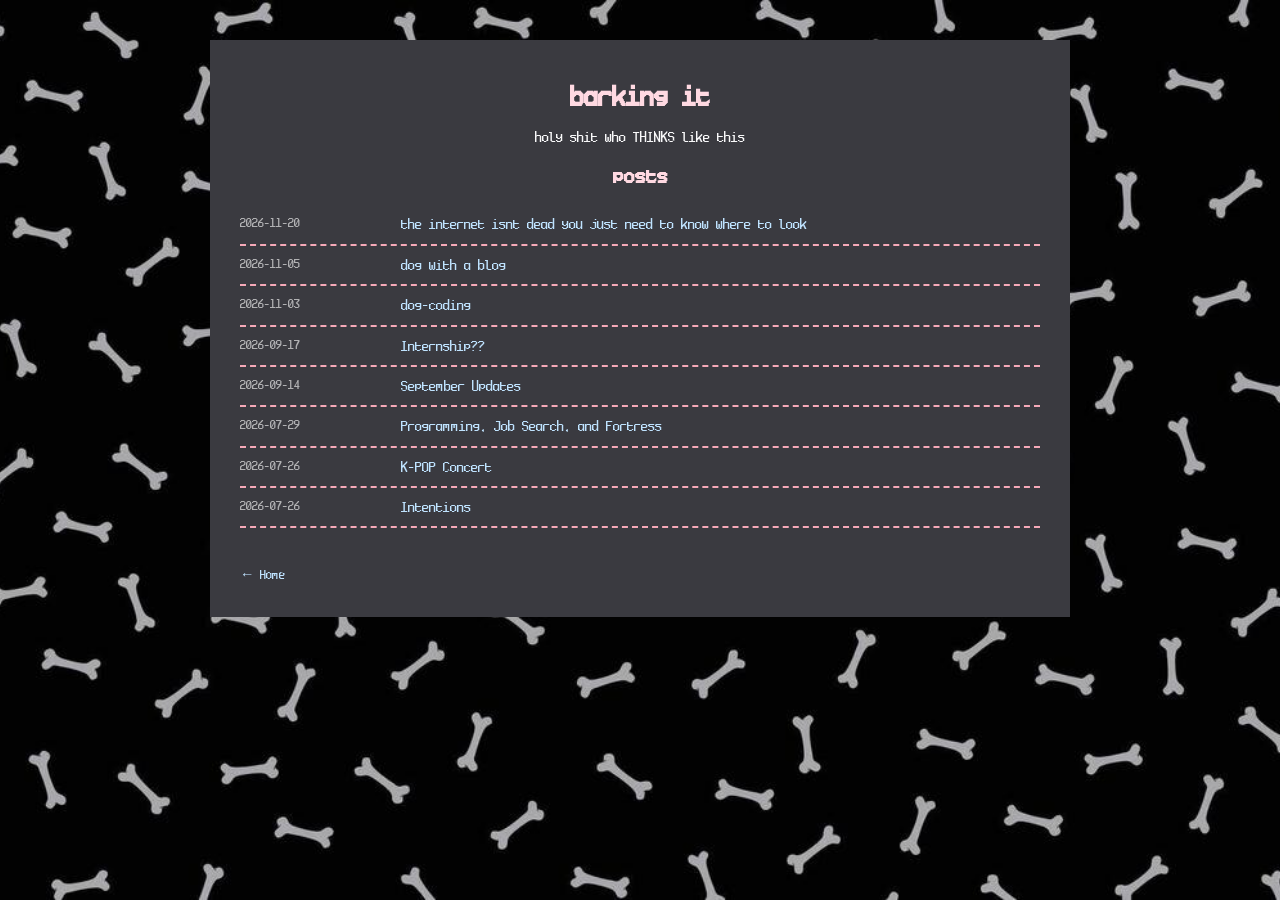
<file: pages/blog.html>
<!DOCTYPE html>
<html lang="en">
    <head>
    <meta charset="UTF-8">
    <meta name="viewport" content="width=device-width, initial-scale=1">
    <title>blog</title>
    <link href="../css/style.css" rel="stylesheet">
    <link rel="alternate" type="application/rss+xml" title="barking it" href="https://cece.clocky.dog/feed.xml">
    </head>
    <body>
    <h1>barking it</h1>
    <p class="center">holy shit who THINKS like this</p>

    <h2>posts</h2>
    <!-- newest first: copy a line from the top when adding a post -->
    <ul class="post-list">
        <li>
            <time datetime="2026-11-20">2026-11-20</time>
            <a href="../posts/the_internet_isnt_dead.html">the internet isnt dead you just need to know where to look</a>
        </li>
        <li>
            <time datetime="2026-11-05">2026-11-05</time>
            <a href="../posts/dog_with_a_blog.html">dog with a blog</a>
        </li>
        <li>
            <time datetime="2026-11-03">2026-11-03</time>
            <a href="../posts/dog-coding.html">dog-coding</a>
        </li>
        <li>
            <time datetime="2026-09-17">2026-09-17</time>
            <a href="../posts/internship.html">Internship??</a>
        </li>
        <li>
            <time datetime="2026-09-14">2026-09-14</time>
            <a href="../posts/september_updates.html">September Updates</a>
        </li>
        <li>
            <time datetime="2026-07-29">2026-07-29</time>
            <a href="../posts/jobs_and_fortress.html">Programming, Job Search, and Fortress</a>
        </li>
        <li>
            <time datetime="2026-07-26">2026-07-26</time>
            <a href="../posts/july_26_status.html">K-POP Concert</a>
        </li>
        <li>
            <time datetime="2026-07-26">2026-07-26</time>
            <a href="../posts/intentions.html">Intentions</a>
        </li>
    </ul>

    <p class="back">
        <a href="../index.html">← Home</a>
    </p>
    </body>
</html>
</file>
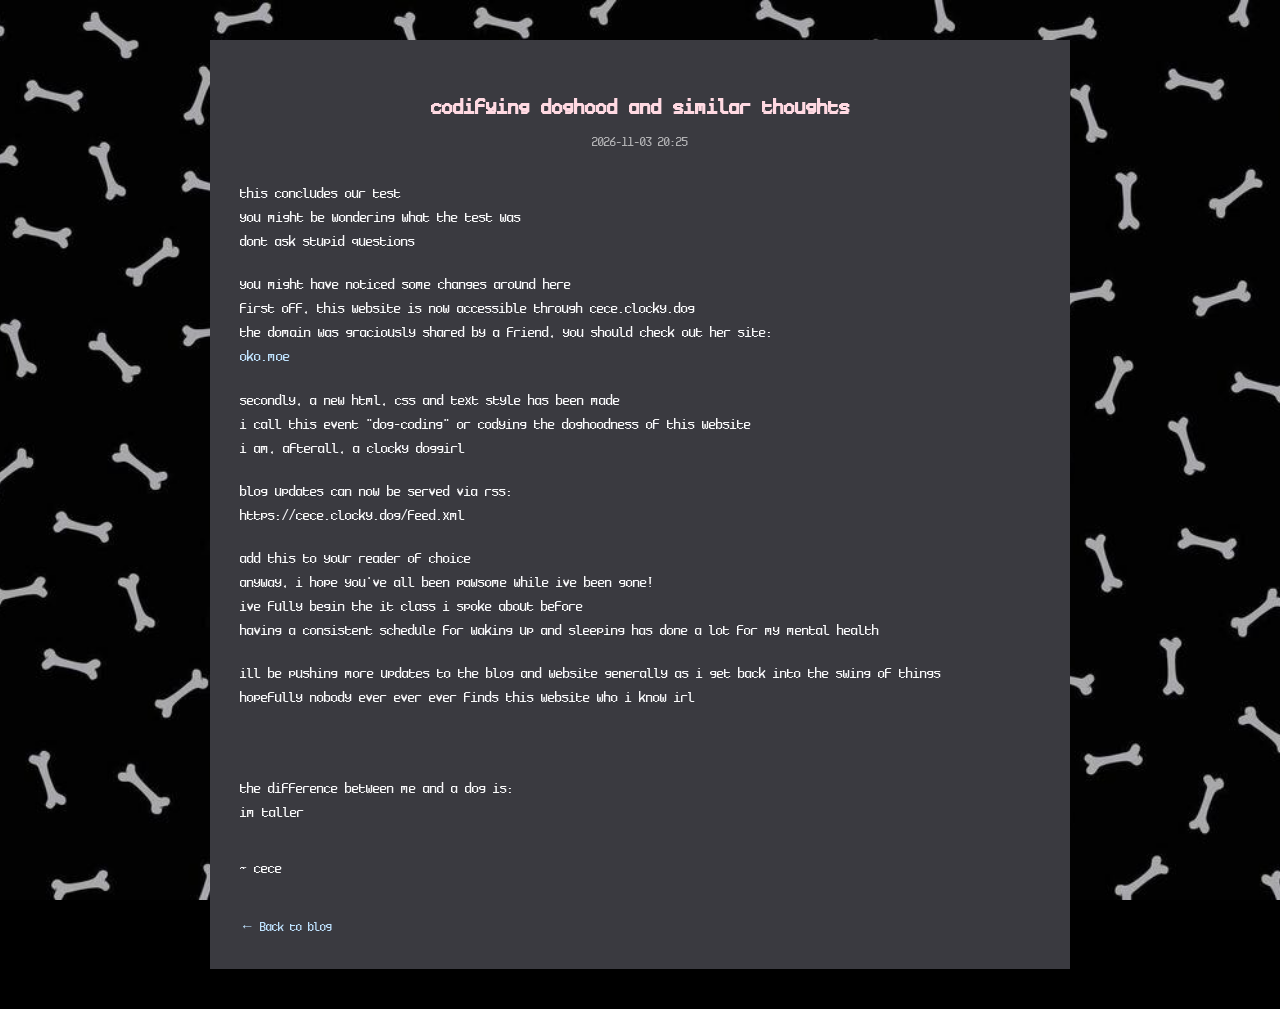
<file: posts/dog-coding.html>
<!DOCTYPE html>
<html lang="en">
    <head>
        <meta charset="UTF-8">
        <meta name="viewport" content="width=device-width, initial-scale=1">
        <title>dog-coding</title>
        <link href="../css/style.css" rel="stylesheet">
        <link rel="alternate" type="application/rss+xml" title="barking it" href="https://cece.clocky.dog/feed.xml">
    </head>
    <body>
        <article class="post">
            <header>
                <h2>codifying doghood and similar thoughts</h2>
                <time datetime="2026-11-03 20:25">2026-11-03 20:25</time>
            </header>

            <p> this concludes our test
            you might be wondering what the test was
            dont ask stupid questions</p>

            <p> you might have noticed some changes around here
            first off, this website is now accessible through cece.clocky.dog
            the domain was graciously shared by a friend, you should check out her site: 
            <a href="https://oko.moe/">oko.moe</a></p>


            <p> secondly, a new html, css and text style has been made 
            i call this event "dog-coding" or codying the doghoodness of this website
            i am, afterall, a clocky doggirl </p>

            <p> blog updates can now be served via rss:
            https://cece.clocky.dog/feed.xml </p>
            add this to your reader of choice

            <p> anyway, i hope you've all been pawsome while ive been gone!
            ive fully begin the it class i spoke about before 
            having a consistent schedule for waking up and sleeping has done a lot for my mental health</p>

            <p> ill be pushing more updates to the blog and website generally as i get back into the swing of things
                hopefully nobody ever ever ever finds this website who i know irl


            </p>

            <p> the difference between me and a dog is:
            im taller</p>
            <p class="signature">~ cece</p>
        </article>

        <p class="back">
        <a href="../pages/blog.html">← Back to blog</a>
        </p>
    </body>
</html>
</file>
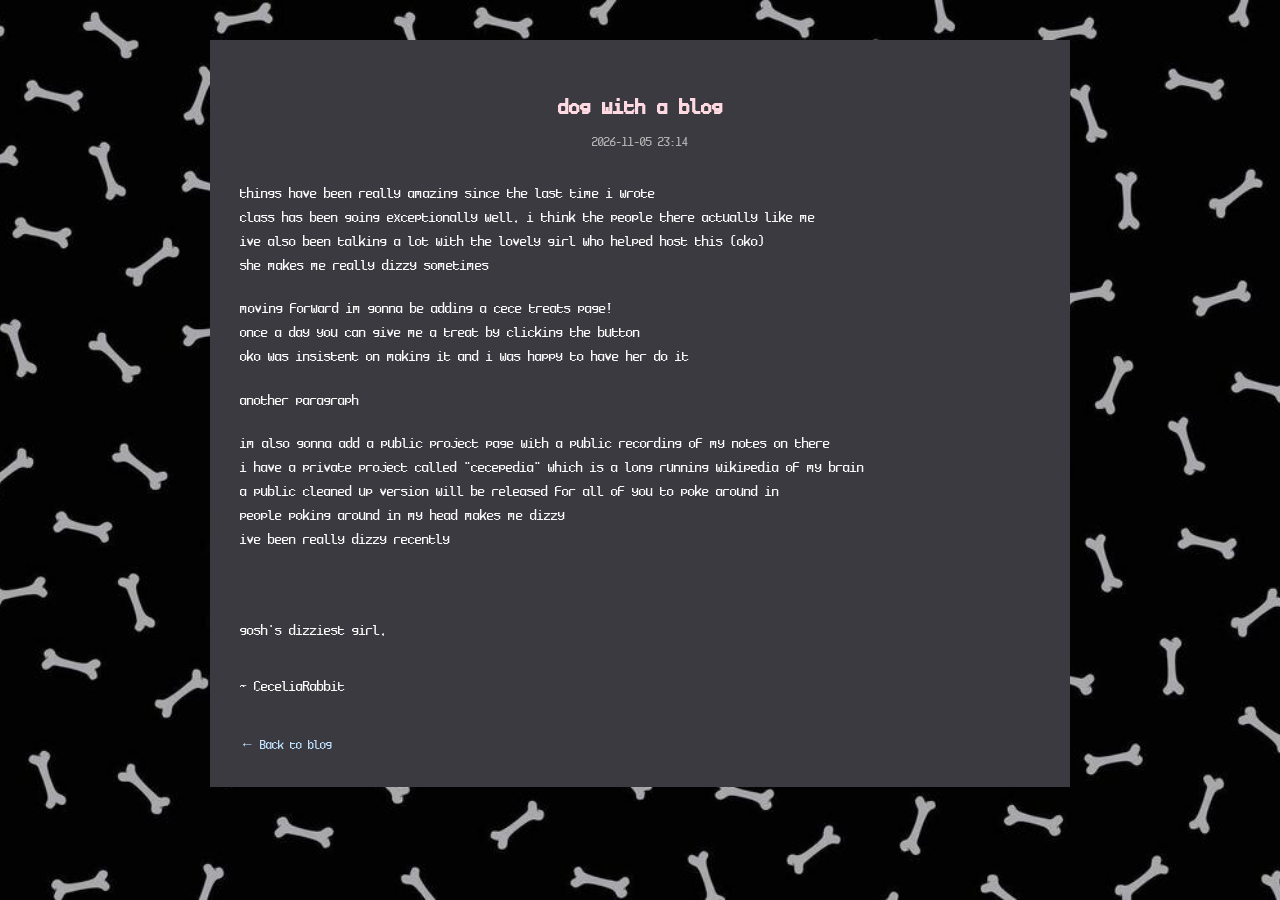
<file: posts/dog_with_a_blog.html>
<!DOCTYPE html>
<html lang="en">
    <head>
    <meta charset="UTF-8">
    <meta name="viewport" content="width=device-width, initial-scale=1">
    <title>dog with a blog</title>
    <link href="../css/style.css" rel="stylesheet">
    <link rel="alternate" type="application/rss+xml" title="barking it" href="https://cece.clocky.dog/feed.xml">
    </head>
    <body>
    <article class="post">
        <header>
            <h2>dog with a blog</h2>
            <time datetime="2026-11-05 23:14">2026-11-05 23:14</time>
        </header>


        <p>things have been really amazing since the last time i wrote
        class has been going exceptionally well, i think the people there actually like me
        ive also been talking a lot with the lovely girl who helped host this (oko)
        she makes me really dizzy sometimes</p>

        <p>moving forward im gonna be adding a cece treats page!
        once a day you can give me a treat by clicking the button
        oko was insistent on making it and i was happy to have her do it</p>

        <p>another paragraph</p>

        <p>im also gonna add a public project page with a public recording of my notes on there
        i have a private project called "cecepedia" which is a long running wikipedia of my brain 
        a public cleaned up version will be released for all of you to poke around in 
        people poking around in my head makes me dizzy 
        ive been really dizzy recently 


        </p>

        <p> gosh's dizziest girl, </p>
        <p class="signature">~ CeceliaRabbit</p>
    </article>

    <p class="back">
        <a href="../pages/blog.html">← Back to blog</a>
    </p>
    </body>
</html>
</file>
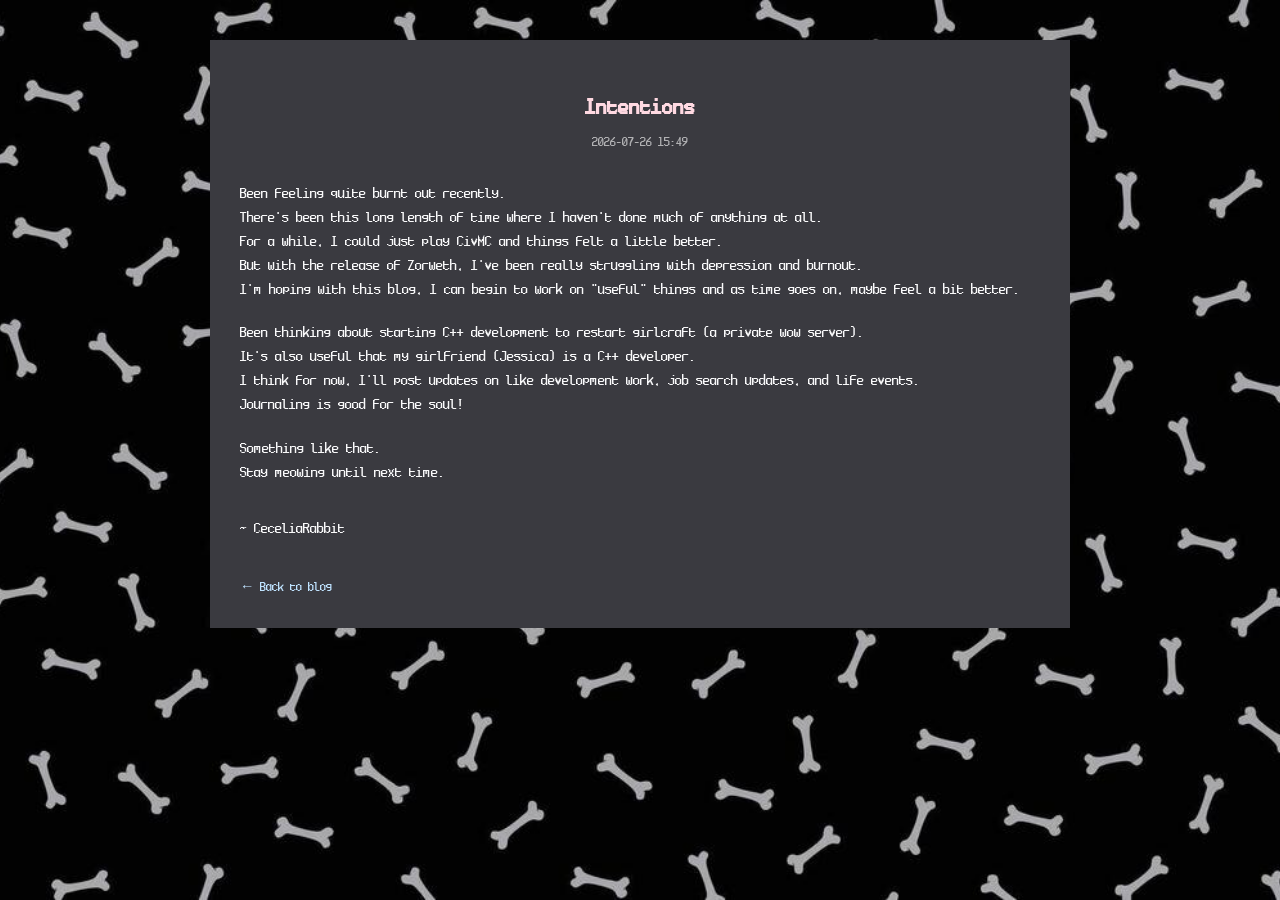
<file: posts/intentions.html>
<!DOCTYPE html>
<html lang="en">
    <head>
    <meta charset="UTF-8">
    <meta name="viewport" content="width=device-width, initial-scale=1">
    <title>Intentions</title>
    <link href="../css/style.css" rel="stylesheet">
    <link rel="alternate" type="application/rss+xml" title="barking it" href="https://cece.clocky.dog/feed.xml">
    </head>
    <body>
    <article class="post">
        <header>
            <h2>Intentions</h2>
            <time datetime="2026-07-26T15:49">2026-07-26 15:49</time>
        </header>

        <p>Been feeling quite burnt out recently.
            There's been this long length of time where I haven't done much of anything at all.
            For a while, I could just play CivMC and things felt a little better.
            But with the release of Zorweth, I've been really struggling with depression and burnout.
            I'm hoping with this blog, I can begin to work on "useful" things and as time goes on, maybe feel a bit better.</p>

        <p>Been thinking about starting C++ development to restart girlcraft (a private wow server).
            It's also useful that my girlfriend (Jessica) is a C++ developer.
            I think for now, I'll post updates on like development work, job search updates, and life events.
            Journaling is good for the soul!</p>

        <p>Something like that.
            Stay meowing until next time.</p>

        <p class="signature">~ CeceliaRabbit</p>
    </article>

    <p class="back">
        <a href="../pages/blog.html">← Back to blog</a>
    </p>
    </body>
</html>
</file>
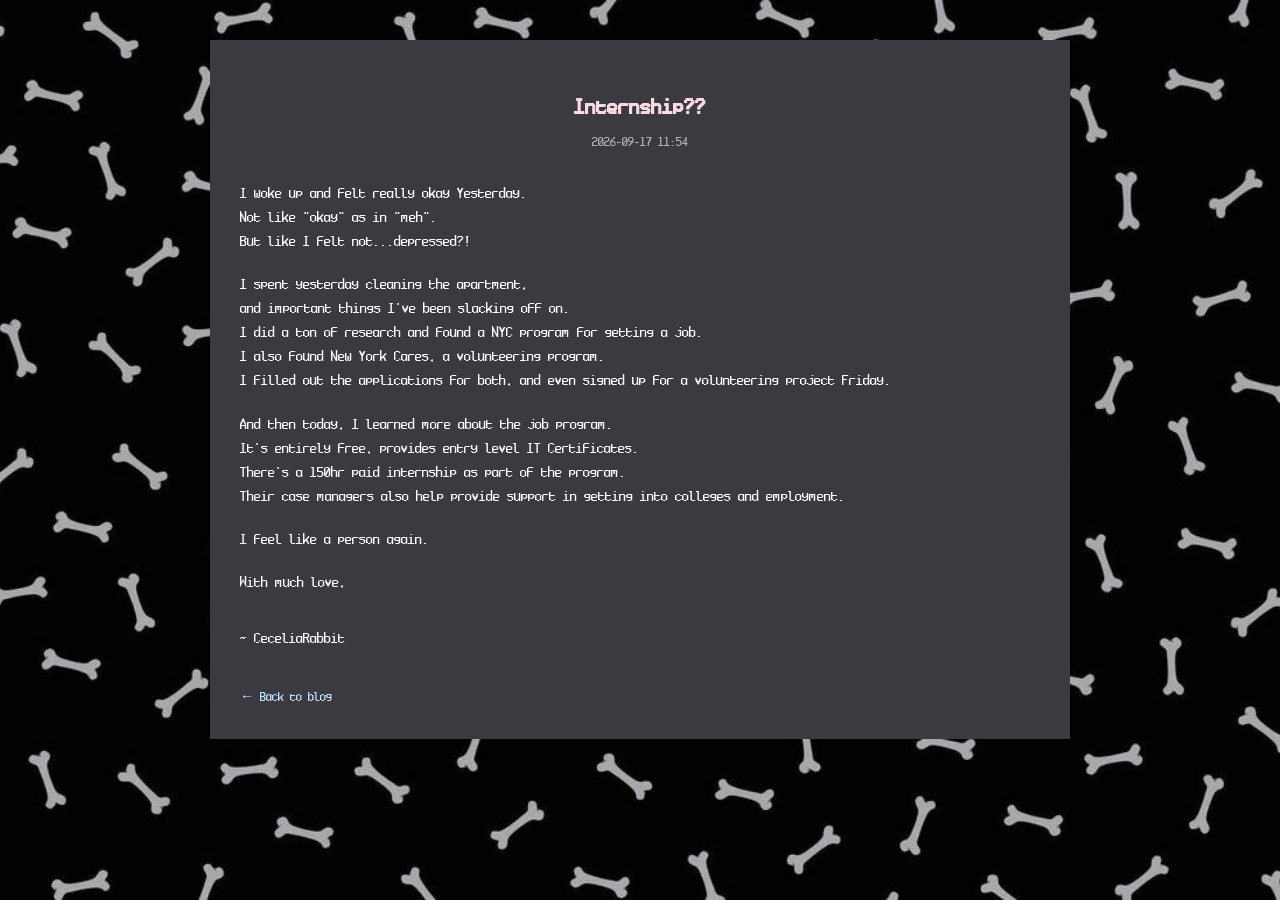
<file: posts/internship.html>
<!DOCTYPE html>
<html lang="en">
    <head>
    <meta charset="UTF-8">
    <meta name="viewport" content="width=device-width, initial-scale=1">
    <title>Internship??</title>
    <link href="../css/style.css" rel="stylesheet">
    <link rel="alternate" type="application/rss+xml" title="barking it" href="https://cece.clocky.dog/feed.xml">
    </head>
    <body>
    <article class="post">
        <header>
            <h2>Internship??</h2>
            <time datetime="2026-09-17T11:54">2026-09-17 11:54</time>
        </header>

        <p>I woke up and felt really okay Yesterday.
            Not like "okay" as in "meh".
            But like I felt not...depressed?!</p>

        <p>I spent yesterday cleaning the apartment,
            and important things I've been slacking off on.
            I did a ton of research and found a NYC program for getting a job.
            I also found New York Cares, a volunteering program.
            I filled out the applications for both, and even signed up for a volunteering project Friday.</p>

        <p>And then today, I learned more about the job program.
            It's entirely free, provides entry level IT Certificates.
            There's a 150hr paid internship as part of the program.
            Their case managers also help provide support in getting into colleges and employment.</p>

        <p>I feel like a person again.</p>

        <p>With much love,</p>

        <p class="signature">~ CeceliaRabbit</p>
    </article>

    <p class="back">
        <a href="../pages/blog.html">← Back to blog</a>
    </p>
    </body>
</html>
</file>
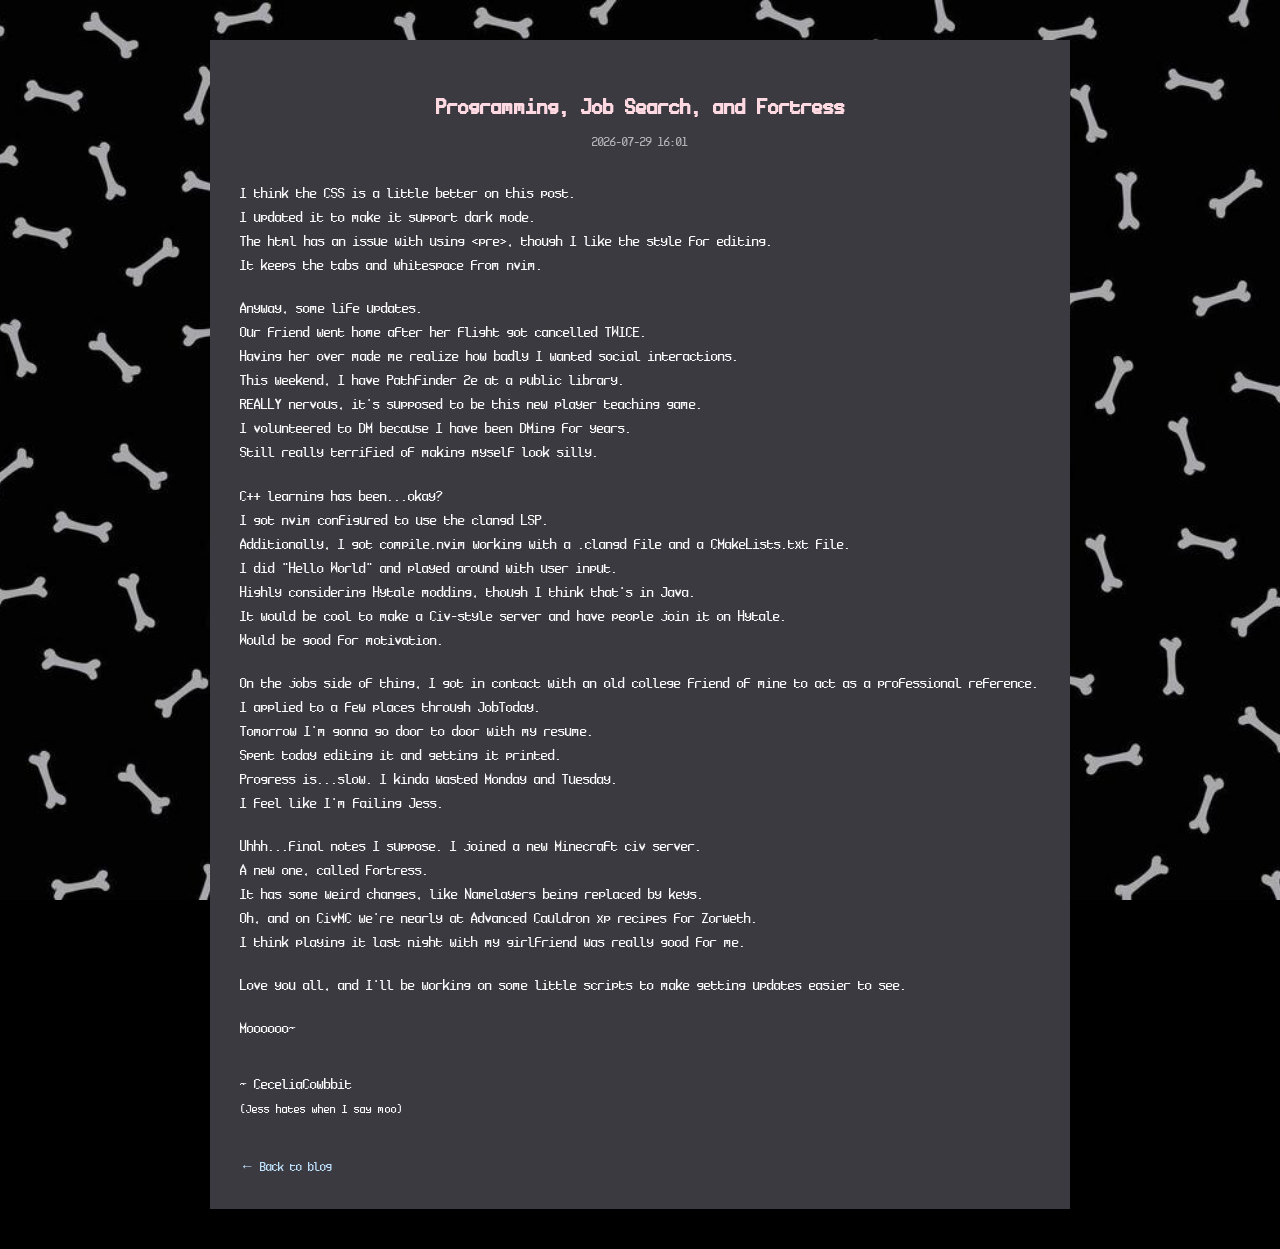
<file: posts/jobs_and_fortress.html>
<!DOCTYPE html>
<html lang="en">
    <head>
    <meta charset="UTF-8">
    <meta name="viewport" content="width=device-width, initial-scale=1">
    <title>Programming, Job Search, and Fortress</title>
    <link href="../css/style.css" rel="stylesheet">
    <link rel="alternate" type="application/rss+xml" title="barking it" href="https://cece.clocky.dog/feed.xml">
    </head>
    <body>
    <article class="post">
        <header>
            <h2>Programming, Job Search, and Fortress</h2>
            <time datetime="2026-07-29T16:01">2026-07-29 16:01</time>
        </header>

        <p>I think the CSS is a little better on this post.
            I updated it to make it support dark mode.
            The html has an issue with using &lt;pre&gt;, though I like the style for editing.
            It keeps the tabs and whitespace from nvim.</p>

        <p>Anyway, some life updates.
            Our friend went home after her flight got cancelled TWICE.
            Having her over made me realize how badly I wanted social interactions.
            This weekend, I have Pathfinder 2e at a public library.
            REALLY nervous, it's supposed to be this new player teaching game.
            I volunteered to DM because I have been DMing for years.
            Still really terrified of making myself look silly.</p>

        <p>C++ learning has been...okay?
            I got nvim configured to use the clangd LSP.
            Additionally, I got compile.nvim working with a .clangd file and a CMakeLists.txt file.
            I did "Hello World" and played around with user input.
            Highly considering Hytale modding, though I think that's in Java.
            It would be cool to make a Civ-style server and have people join it on Hytale.
            Would be good for motivation.</p>

        <p>On the jobs side of thing, I got in contact with an old college friend of mine to act as a professional reference.
            I applied to a few places through JobToday.
            Tomorrow I'm gonna go door to door with my resume.
            Spent today editing it and getting it printed.
            Progress is...slow. I kinda wasted Monday and Tuesday.
            I feel like I'm failing Jess.</p>

        <p>Uhhh...final notes I suppose. I joined a new Minecraft civ server.
            A new one, called Fortress.
            It has some weird changes, like Namelayers being replaced by keys.
            Oh, and on CivMC we're nearly at Advanced Cauldron xp recipes for Zorweth.
            I think playing it last night with my girlfriend was really good for me.</p>

        <p>Love you all, and I'll be working on some little scripts to make getting updates easier to see.</p>

        <p>Moooooo~</p>

        <p class="signature">~ CeceliaCowbbit<br><small>(Jess hates when I say moo)</small></p>
    </article>

    <p class="back">
        <a href="../pages/blog.html">← Back to blog</a>
    </p>
    </body>
</html>
</file>
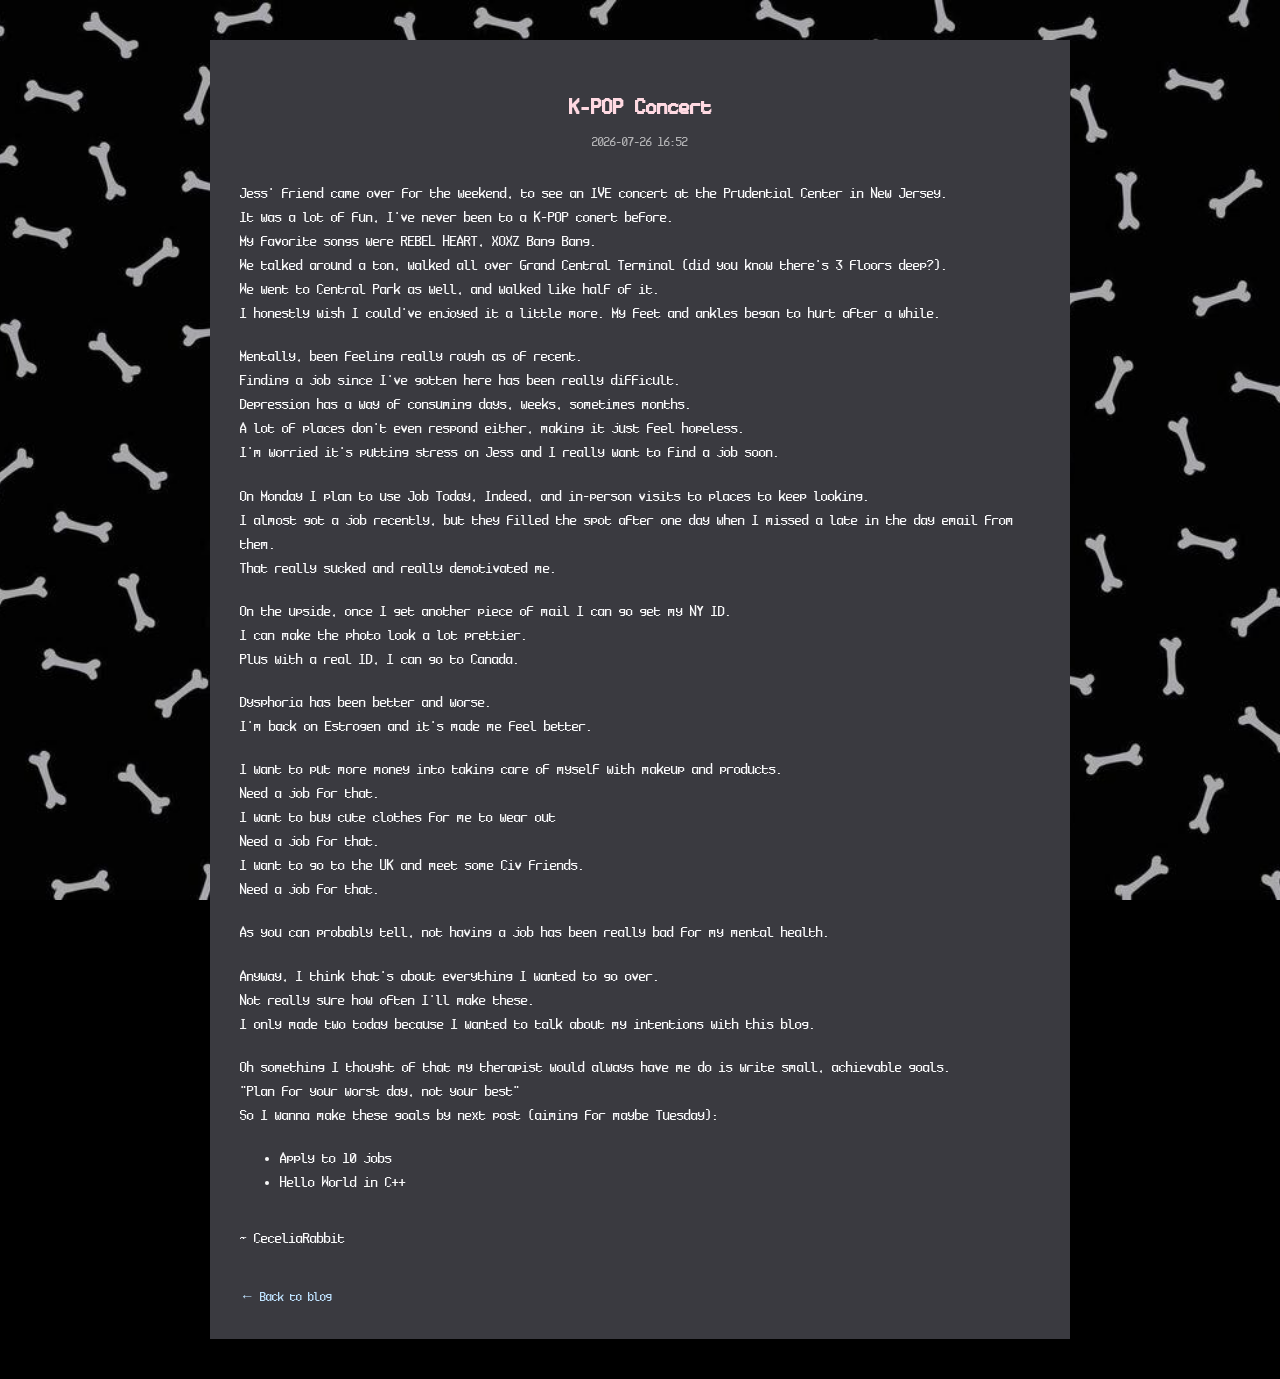
<file: posts/july_26_status.html>
<!DOCTYPE html>
<html lang="en">
    <head>
    <meta charset="UTF-8">
    <meta name="viewport" content="width=device-width, initial-scale=1">
    <title>K-POP Concert</title>
    <link href="../css/style.css" rel="stylesheet">
    <link rel="alternate" type="application/rss+xml" title="barking it" href="https://cece.clocky.dog/feed.xml">
    </head>
    <body>
    <article class="post">
        <header>
            <h2>K-POP Concert</h2>
            <time datetime="2026-07-26T16:52">2026-07-26 16:52</time>
        </header>

        <p>Jess' friend came over for the weekend, to see an IVE concert at the Prudential Center in New Jersey.
            It was a lot of fun, I've never been to a K-POP conert before.
            My favorite songs were REBEL HEART, XOXZ Bang Bang.
            We talked around a ton, walked all over Grand Central Terminal (did you know there's 3 floors deep?).
            We went to Central Park as well, and walked like half of it.
            I honestly wish I could've enjoyed it a little more. My feet and ankles began to hurt after a while.</p>

        <p>Mentally, been feeling really rough as of recent.
            Finding a job since I've gotten here has been really difficult.
            Depression has a way of consuming days, weeks, sometimes months.
            A lot of places don't even respond either, making it just feel hopeless.
            I'm worried it's putting stress on Jess and I really want to find a job soon.</p>

        <p>On Monday I plan to use Job Today, Indeed, and in-person visits to places to keep looking.
            I almost got a job recently, but they filled the spot after one day when I missed a late in the day email from them.
            That really sucked and really demotivated me.</p>

        <p>On the upside, once I get another piece of mail I can go get my NY ID.
            I can make the photo look a lot prettier.
            Plus with a real ID, I can go to Canada.</p>

        <p>Dysphoria has been better and worse.
            I'm back on Estrogen and it's made me feel better.</p>

        <p>I want to put more money into taking care of myself with makeup and products.
            Need a job for that.
            I want to buy cute clothes for me to wear out
            Need a job for that.
            I want to go to the UK and meet some Civ friends.
            Need a job for that.</p>

        <p>As you can probably tell, not having a job has been really bad for my mental health.</p>

        <p>Anyway, I think that's about everything I wanted to go over.
            Not really sure how often I'll make these.
            I only made two today because I wanted to talk about my intentions with this blog.</p>

        <p>Oh something I thought of that my therapist would always have me do is write small, achievable goals.
            "Plan for your worst day, not your best"
            So I wanna make these goals by next post (aiming for maybe Tuesday):</p>

        <ul>
            <li>Apply to 10 jobs</li>
            <li>Hello World in C++</li>
        </ul>

        <p class="signature">~ CeceliaRabbit</p>
    </article>

    <p class="back">
        <a href="../pages/blog.html">← Back to blog</a>
    </p>
    </body>
</html>
</file>
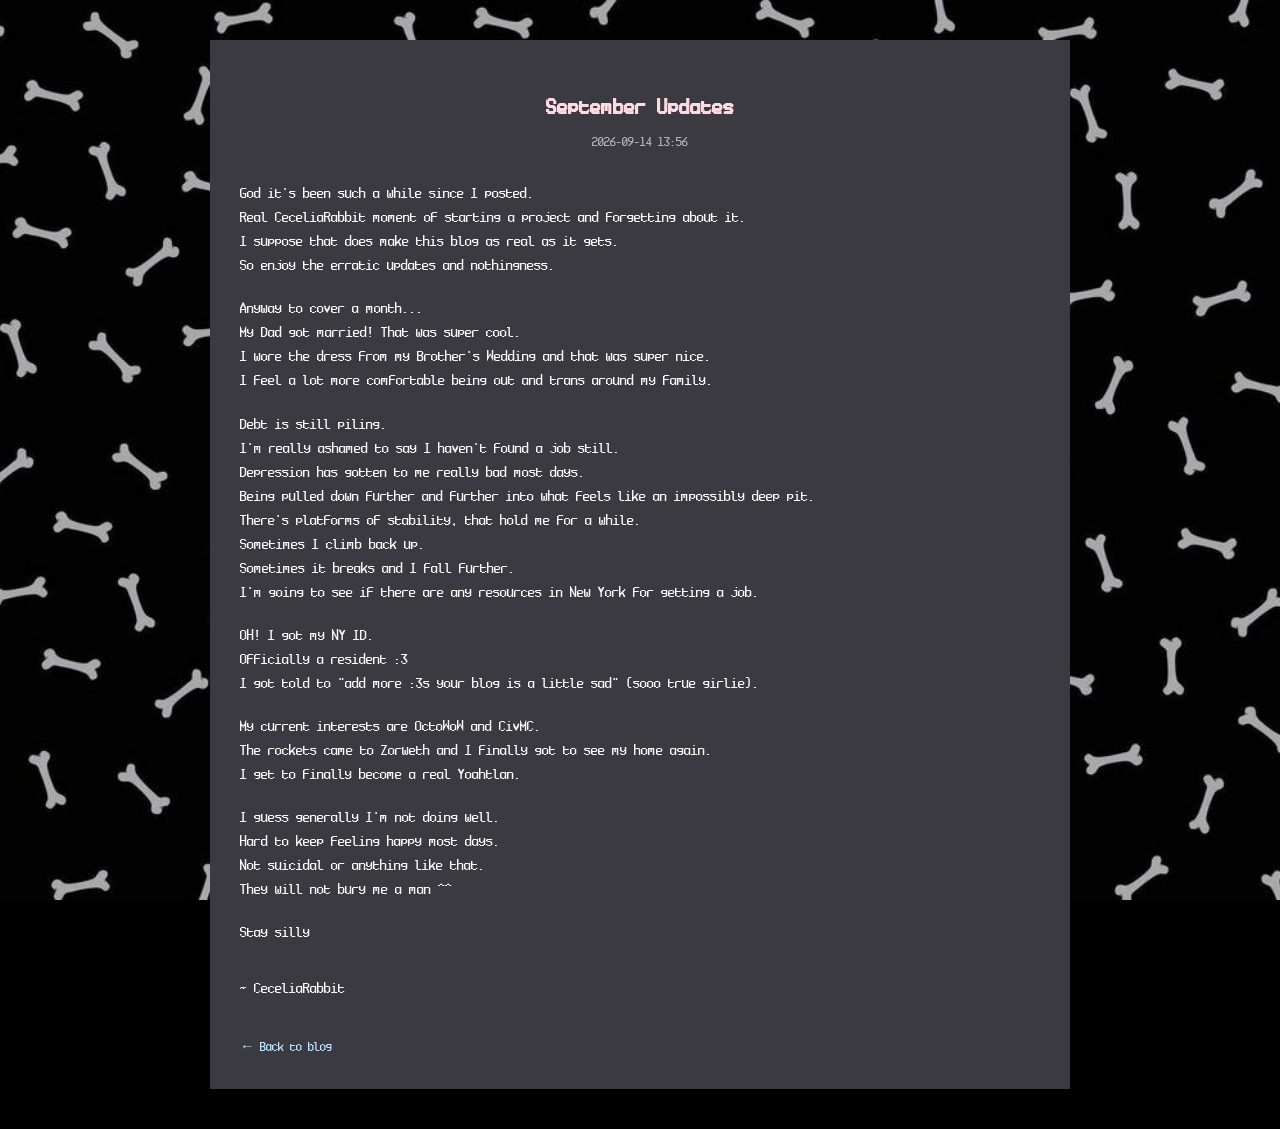
<file: posts/september_updates.html>
<!DOCTYPE html>
<html lang="en">
    <head>
    <meta charset="UTF-8">
    <meta name="viewport" content="width=device-width, initial-scale=1">
    <title>September Updates</title>
    <link href="../css/style.css" rel="stylesheet">
    <link rel="alternate" type="application/rss+xml" title="barking it" href="https://cece.clocky.dog/feed.xml">
    </head>
    <body>
    <article class="post">
        <header>
            <h2>September Updates</h2>
            <time datetime="2026-09-14T13:56">2026-09-14 13:56</time>
        </header>

        <p>God it's been such a while since I posted.
            Real CeceliaRabbit moment of starting a project and forgetting about it.
            I suppose that does make this blog as real as it gets.
            So enjoy the erratic updates and nothingness.</p>

        <p>Anyway to cover a month...
            My Dad got married! That was super cool.
            I wore the dress from my Brother's Wedding and that was super nice.
            I feel a lot more comfortable being out and trans around my family.</p>

        <p>Debt is still piling.
            I'm really ashamed to say I haven't found a job still.
            Depression has gotten to me really bad most days.
            Being pulled down further and further into what feels like an impossibly deep pit.
            There's platforms of stability, that hold me for a while.
            Sometimes I climb back up.
            Sometimes it breaks and I fall further.
            I'm going to see if there are any resources in New York for getting a job.</p>

        <p>OH! I got my NY ID.
            Officially a resident :3
            I got told to "add more :3s your blog is a little sad" (sooo true girlie).</p>

        <p>My current interests are OctoWoW and CivMC.
            The rockets came to Zorweth and I finally got to see my home again.
            I get to finally become a real Yoahtlan.</p>

        <p>I guess generally I'm not doing well.
            Hard to keep feeling happy most days.
            Not suicidal or anything like that.
            They will not bury me a man ^^</p>

        <p>Stay silly</p>

        <p class="signature">~ CeceliaRabbit</p>
    </article>

    <p class="back">
        <a href="../pages/blog.html">← Back to blog</a>
    </p>
    </body>
</html>
</file>
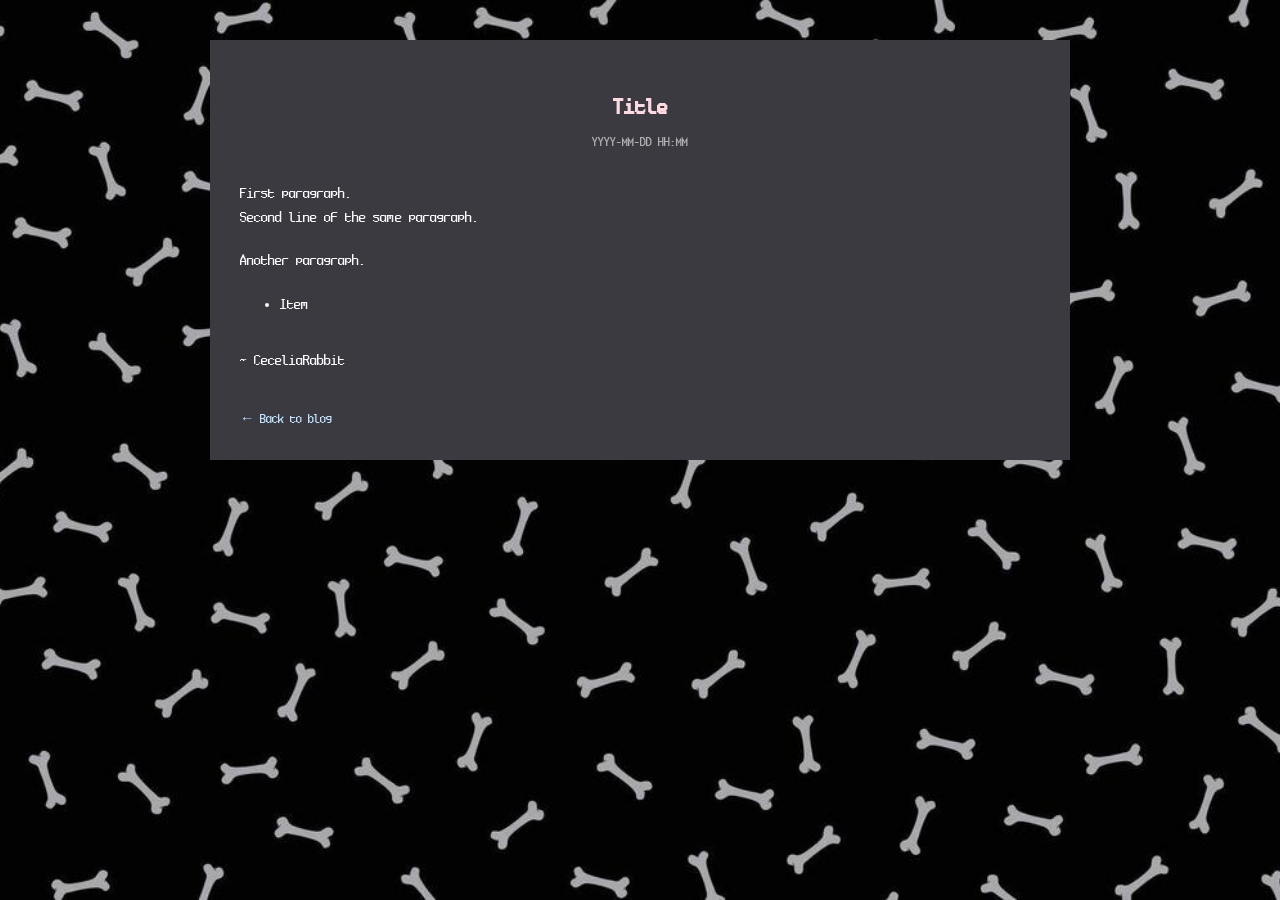
<file: posts/template.html>
<!DOCTYPE html>
<html lang="en">
    <head>
    <meta charset="UTF-8">
    <meta name="viewport" content="width=device-width, initial-scale=1">
    <title>Title</title>
    <link href="../css/style.css" rel="stylesheet">
    <link rel="alternate" type="application/rss+xml" title="barking it" href="https://cece.clocky.dog/feed.xml">
    </head>
    <body>
    <article class="post">
        <header>
            <h2>Title</h2>
            <time datetime="YYYY-MM-DDTHH:MM">YYYY-MM-DD HH:MM</time>
        </header>


        <p>First paragraph.
            Second line of the same paragraph.</p>

        <p>Another paragraph.</p>

        
        <ul>
            <li>Item</li>
        </ul>

        <p class="signature">~ CeceliaRabbit</p>
    </article>

    <p class="back">
        <a href="../pages/blog.html">← Back to blog</a>
    </p>
    </body>
</html>
</file>
<file: css/style.css>
@font-face {
    font-family: 'Ticketing';
    src: url('../data/Ticketing.ttf') format('truetype');
}

html {
    background: #000 url('../data/bones.jpg') center / cover fixed;
}


body {
    max-width: 800px;
    margin: 40px auto;
    padding: 20px 30px;
    font-family: 'Ticketing', sans-serif;
    font-smooth: none;
    line-height: 1;
    background: #3a3a40;
    color: #f9f9fa;
}

h1, h2 {
    margin-bottom: 0.2em;
    text-align: center;
    color: #ffd9e2;
}

h3 {
    text-align: center;
}

time {
    color: #b1b1b3;
    font-size: 0.9em;
}

a {
    text-decoration: none;
    color: #bfe3ff;
}

a:hover {
    color: #ffd9a8;
    text-decoration: underline;
}

.center {text-align: center;}

.post {
    margin-top: 30px;
    line-height: 1.5;
}

.post header {
    text-align: center;
    margin-bottom: 1.8em;
}

.post header time {
    display: block;
}

.post p {
    white-space: pre-line;
    margin: 0 0 1.2em;
}

.post ul {
    margin: 0 0 1.2em;
}

.post .signature {
    margin-top: 2em;
}


.post-list {
    list-style: none;
    padding: 0;
    margin: 1em 0;
}

.post-list li {
    display: flex;
    gap: 1.5em;
    padding: 0.5em 0;
    line-height: 1.4;
    border-bottom: 2px dashed #f5a9b8;}

.post-list time {
    flex: 0 0 9.5em;
}

.back {
    margin-top: 40px;
    font-size: 0.9em;
}



.home {
    min-height: 100vh;
    box-sizing: border-box;
    margin: 0 auto;
    background: none;         
    padding: 0 20px;
    display: flex;
    flex-direction: column;
}

.home main {
    flex: 1;
    display: flex;
    align-items: center;
    justify-content: center;
}

.welcome-box {
    background: #fbe3ea;      
    color: #1c1b22;
    border: 2px solid #f5a9b8;
    padding: 24px 32px;
    text-align: center;
    line-height: 1.4;
}

.welcome-box h1 {
    color: #1c1b22;
    margin-top: 0;
}

.nav-buttons {
    display: flex;
    justify-content: center;
    flex-wrap: wrap;
    gap: 0.6em;
    padding: 30px 0;
}


.nav-buttons a + a::before {
    content: "\1F43E";
    color: #f5a9b8;
    margin-right: 0.6em;
    display: inline-block;
}

.nav-buttons a + a:hover::before {
    text-decoration: none;
}
</file>
